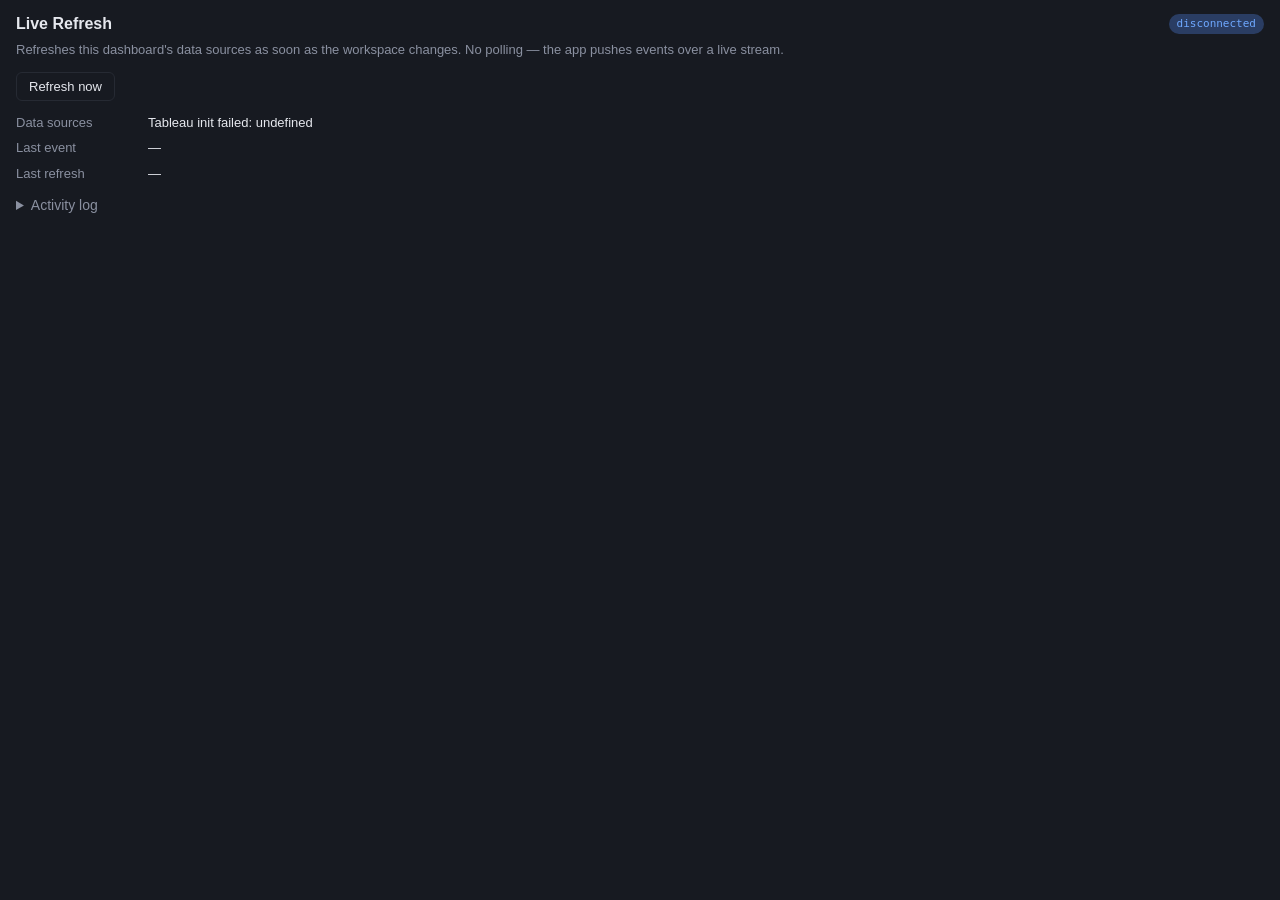
<file: static/extension.html>
<!doctype html>
<html lang="en">
<head>
  <meta charset="utf-8" />
  <title>Live Refresh</title>
  <link rel="stylesheet" href="/static/styles.css" />
  <!-- Tableau Extensions API (served locally so no CDN dependency) -->
  <script src="/static/tableau.extensions.1.latest.min.js"></script>
</head>
<body class="ext-body">
  <main>
    <section class="card">
      <div class="card-head">
        <h2>Live Refresh</h2>
        <span id="state" class="tag">disconnected</span>
      </div>
      <p class="muted">Refreshes this dashboard's data sources as soon as the workspace changes. No polling — the app pushes events over a live stream.</p>

      <div class="ext-row">
        <button id="refresh-now">Refresh now</button>
      </div>

      <div class="kv ext-kv">
        <div class="k">Data sources</div><div class="v" id="ds-list">(loading…)</div>
        <div class="k">Last event</div><div class="v" id="last-event">—</div>
        <div class="k">Last refresh</div><div class="v" id="last">—</div>
      </div>

      <details>
        <summary>Activity log</summary>
        <pre id="log"></pre>
      </details>
    </section>
  </main>
  <script src="/static/extension.js"></script>
</body>
</html>
</file>
<file: static/styles.css>
:root {
  --bg: #0f1115;
  --card: #171a21;
  --border: #262a33;
  --text: #e6e8ee;
  --muted: #8a90a0;
  --accent: #6ea8ff;
  --accent-dim: #2a3d63;
  --danger: #d95c5c;
  --ok: #4caf82;
  --mono: ui-monospace, SFMono-Regular, Menlo, Consolas, monospace;
}

* { box-sizing: border-box; }

body {
  margin: 0;
  background: var(--bg);
  color: var(--text);
  font-family: -apple-system, BlinkMacSystemFont, "Segoe UI", Roboto, sans-serif;
  font-size: 14px;
  line-height: 1.5;
}

header {
  padding: 24px 32px 8px;
}
header h1 { margin: 0; font-size: 20px; font-weight: 600; }
header .sub { margin: 4px 0 0; color: var(--muted); font-size: 13px; }

main {
  display: grid;
  grid-template-columns: 1fr 1fr;
  gap: 16px;
  padding: 16px 32px 48px;
  max-width: 1400px;
}
#history-card { grid-column: 1 / -1; }

.card {
  background: var(--card);
  border: 1px solid var(--border);
  border-radius: 8px;
  padding: 20px;
}
.card h2 { margin: 0 0 4px; font-size: 16px; font-weight: 600; }
.card-head { display: flex; justify-content: space-between; align-items: center; margin-bottom: 4px; gap: 8px; }
.card-head h2 { margin: 0; }
.card-head-actions { display: flex; gap: 10px; align-items: center; }
#chat-card { box-shadow: 0 2px 8px rgba(0,0,0,0.3); }
#model-select { background: var(--bg); color: var(--text); border: 1px solid var(--border); border-radius: 4px; padding: 4px 8px; font-size: 12px; }
.dataset-switch { margin-top: 16px; padding-top: 16px; border-top: 1px solid var(--border); }

/* iOS-style switch. <label class="toggle"> wraps a label span, a
   hidden checkbox, and the visual track/thumb. */
.toggle {
  display: inline-flex;
  align-items: center;
  gap: 8px;
  cursor: pointer;
  user-select: none;
  font-size: 13px;
  color: var(--muted);
}
.toggle-label {
  font-family: var(--mono);
  font-size: 11px;
  letter-spacing: 0.05em;
  text-transform: uppercase;
}
.toggle input { position: absolute; opacity: 0; pointer-events: none; }
.toggle-track {
  position: relative;
  width: 36px;
  height: 20px;
  background: var(--border);
  border-radius: 999px;
  transition: background 0.2s ease;
  flex-shrink: 0;
}
.toggle-thumb {
  position: absolute;
  top: 2px;
  left: 2px;
  width: 16px;
  height: 16px;
  background: var(--text);
  border-radius: 50%;
  transition: transform 0.2s ease, background 0.2s ease;
  box-shadow: 0 1px 2px rgba(0, 0, 0, 0.4);
}
.toggle input:checked ~ .toggle-track { background: var(--accent); }
.toggle input:checked ~ .toggle-track .toggle-thumb {
  transform: translateX(16px);
  background: #fff;
}
.toggle input:focus-visible ~ .toggle-track {
  outline: 2px solid var(--accent);
  outline-offset: 2px;
}
.toggle:hover .toggle-track { background: var(--accent-dim); }
.toggle input:checked ~ .toggle-track ~ .toggle-label,
.toggle:has(input:checked) .toggle-label { color: var(--accent); }
.card h3 { margin: 16px 0 8px; font-size: 14px; font-weight: 600; }
.muted { color: var(--muted); font-size: 13px; }
p.muted, .chat-intro { margin: 0 0 12px; }

.kv { display: grid; grid-template-columns: 120px 1fr; gap: 6px 12px; margin: 12px 0; }
.kv .k { color: var(--muted); }
.kv .v code { background: var(--bg); padding: 2px 6px; border-radius: 4px; font-family: var(--mono); font-size: 12px; }

details { margin: 10px 0; }
details summary { cursor: pointer; color: var(--muted); }
details summary:hover { color: var(--text); }
pre {
  background: var(--bg);
  border: 1px solid var(--border);
  border-radius: 6px;
  padding: 12px;
  font-family: var(--mono);
  font-size: 12px;
  overflow-x: auto;
  white-space: pre;
  margin: 8px 0;
}

textarea {
  width: 100%;
  background: var(--bg);
  color: var(--text);
  border: 1px solid var(--border);
  border-radius: 6px;
  padding: 10px;
  font-family: inherit;
  font-size: 14px;
  resize: vertical;
}
textarea:focus, select:focus { border-color: var(--accent); outline: none; }

button {
  background: var(--card);
  color: var(--text);
  border: 1px solid var(--border);
  border-radius: 6px;
  padding: 6px 12px;
  cursor: pointer;
  font-size: 13px;
}
button:hover { border-color: var(--accent); background: var(--accent-dim); }
button:focus-visible { outline: 2px solid var(--accent); outline-offset: 2px; }
button.primary { background: var(--accent-dim); border-color: var(--accent); }
button.primary:hover { filter: brightness(1.2); }
button.danger { color: var(--danger); border-color: var(--danger); }
button.danger:hover { background: var(--danger); color: #fff; }
button.save { color: var(--ok); border-color: var(--ok); }
button.save:hover { background: var(--ok); color: #fff; }
button.mini { padding: 2px 6px; font-size: 11px; }
button:disabled { opacity: 0.5; cursor: not-allowed; }

.actions { display: flex; gap: 8px; align-items: center; margin-top: 12px; flex-wrap: wrap; }

.status { color: var(--muted); font-size: 12px; }
.status.ok { color: var(--ok); }
.status.err { color: var(--danger); font-weight: 600; animation: status-flash 0.3s ease; }
@keyframes status-flash {
  0%, 50% { background: rgba(217, 92, 92, 0.15); border-radius: 4px; }
  100% { background: transparent; }
}

.hidden { display: none; }

.plan-summary { font-weight: 500; margin: 8px 0; }
.plan-meta { display: flex; gap: 8px; align-items: center; margin-bottom: 6px; }
.tag {
  font-family: var(--mono);
  font-size: 11px;
  background: var(--accent-dim);
  color: var(--accent);
  padding: 2px 8px;
  border-radius: 10px;
}

#history { list-style: none; padding: 0; margin: 0; }
#history li {
  padding: 8px 0;
  border-bottom: 1px solid var(--border);
  display: grid;
  grid-template-columns: 120px 80px 1fr;
  gap: 12px;
  font-size: 13px;
}
#history li:last-child { border-bottom: none; }

.file-upload {
  cursor: pointer;
  display: inline-block;
  padding: 4px 12px;
  background: var(--card);
  border: 1px solid var(--border);
  border-radius: 4px;
  color: var(--accent);
  font-size: 12.5px;
  transition: background 0.1s;
}
.file-upload:hover { background: var(--accent-dim); }
.folder-link { font-size: 12px; text-decoration: underline; cursor: pointer; }
#history .history-item { cursor: pointer; transition: background 0.1s; padding-left: 8px; padding-right: 8px; margin: 0 -8px; border-radius: 4px; }
#history .history-item:hover { background: rgba(110, 168, 255, 0.06); }
#history .history-item.selected { background: var(--accent-dim); }

#history-detail { margin-top: 16px; border-top: 1px solid var(--border); padding-top: 12px; }
#history-detail.hidden { display: none; }
.history-detail-head { display: flex; align-items: center; gap: 12px; margin-bottom: 8px; }
.history-detail-head .tag { font-family: var(--mono); font-size: 11px; color: var(--accent); background: var(--accent-dim); padding: 2px 8px; border-radius: 4px; }
.history-detail-head #history-detail-summary { flex: 1; }
.history-detail-head #history-detail-close { margin-left: auto; }
#history-detail-code {
  font-family: var(--mono);
  font-size: 12.5px;
  line-height: 1.5;
  max-height: 400px;
  overflow: auto;
  background: var(--bg);
  border: 1px solid var(--border);
  border-radius: 4px;
  padding: 12px;
  white-space: pre;
  margin: 0;
}

/* Maximized chat mode: hide everything except the chat card,
   stretch it to the viewport. Works both via button toggle and
   via #chat URL hash (useful for iframe embeds in Tableau). */
body.chat-max { margin: 0; }
body.chat-max header,
body.chat-max #connection-card,
body.chat-max #history-card { display: none; }
body.chat-max main {
  display: block;
  padding: 0;
  max-width: none;
}
body.chat-max #chat-card {
  border: none;
  border-radius: 0;
  min-height: 100vh;
  height: 100vh;
  padding: 16px 20px;
  display: flex;
  flex-direction: column;
}
body.chat-max #chat-card .chat-intro { margin-bottom: 8px; }
body.chat-max #chat-card #plan { flex: 1; overflow: auto; }
body.chat-max #chat-card #plan-code { max-height: none; }

/* history-only page (for dashboard embeds) */
body.history-only { margin: 0; }
body.history-only main {
  display: block;
  padding: 0;
  max-width: none;
}
body.history-only #history-card {
  border: none;
  border-radius: 0;
  min-height: 100vh;
  padding: 16px 20px;
}

/* Dashboard-embed variant of the maximized chat — same layout as
   body.chat-max, but with the raw SQL/Python code block hidden so
   viewers only see the plan summary + notes. */
html.embed body { margin: 0; }
html.embed body > header,
html.embed body > main > #connection-card { display: none; }
html.embed body > main {
  display: block;
  padding: 0;
  max-width: none;
}
html.embed #chat-card {
  border: none;
  border-radius: 0;
  min-height: 100vh;
  padding: 16px 20px;
  display: flex;
  flex-direction: column;
}
html.embed #chat-card #plan-code { display: none !important; }
html.embed.show-code #chat-card #plan-code { display: block !important; }
html.embed #chat-card .chat-intro { display: none; }

/* Tableau dashboard extension — renders inside a small zone in Tableau,
   so keep it tight and fill the viewport. */
body.ext-body { margin: 0; }
body.ext-body main { display: block; padding: 0; max-width: none; }
body.ext-body .card {
  border: none;
  border-radius: 0;
  min-height: 100vh;
  padding: 12px 16px;
}
.ext-row {
  display: flex;
  gap: 10px;
  align-items: center;
  flex-wrap: wrap;
  margin: 12px 0;
}
.ext-row label { display: flex; align-items: center; gap: 6px; font-size: 13px; }
.ext-row input[type="number"] {
  width: 70px;
  background: var(--bg);
  color: var(--text);
  border: 1px solid var(--border);
  border-radius: 4px;
  padding: 4px 6px;
  font-family: inherit;
}
.ext-kv { grid-template-columns: 120px 1fr; margin-top: 8px; font-size: 13px; }
#history .when { color: var(--muted); font-family: var(--mono); font-size: 12px; }
#history .lang { font-family: var(--mono); font-size: 11px; color: var(--accent); }
#history .empty { color: var(--muted); padding: 8px 0; }

/* ─── Config / Join-Builder Modal ──────────────────────────── */

.modal-scrim {
  position: fixed;
  inset: 0;
  z-index: 9000;
  display: flex;
  align-items: center;
  justify-content: center;
  background: rgba(15, 18, 23, 0.42);
}
.modal-scrim.hidden { display: none; }

.modal-card {
  background: var(--card);
  border: 1px solid var(--border);
  border-radius: 14px;
  padding: 24px;
  width: 100%;
  max-width: 560px;
  max-height: 80vh;
  overflow-y: auto;
  box-shadow: 0 8px 32px rgba(0, 0, 0, 0.45);
}

.modal-card h3 {
  margin: 0 0 16px;
  font-size: 16px;
  font-weight: 600;
}

.modal-footer {
  display: flex;
  justify-content: flex-end;
  gap: 8px;
  padding-top: 16px;
  margin-top: 16px;
  border-top: 1px solid var(--border);
}

/* Sheet picker & mode toggle */
.config-mode-toggle {
  display: flex;
  flex-direction: column;
  gap: 8px;
  margin-top: 12px;
}
.config-mode-toggle label {
  display: flex;
  align-items: center;
  gap: 6px;
  cursor: pointer;
  font-size: 13px;
}
.config-mode-toggle label:has(input:disabled) {
  opacity: 0.4;
  cursor: not-allowed;
}

/* Table info cards */
.table-info-card {
  display: flex;
  align-items: flex-start;
  gap: 10px;
  background: var(--bg);
  border: 1px solid var(--border);
  border-radius: 6px;
  padding: 10px 12px;
  margin-bottom: 8px;
  cursor: pointer;
}
.table-info-card input[type="checkbox"] {
  margin-top: 2px;
  flex-shrink: 0;
}
.table-info-card .table-name {
  font-weight: 600;
  font-size: 13px;
  margin-bottom: 2px;
}
.table-info-card .table-columns {
  color: var(--muted);
  font-size: 12px;
  margin-bottom: 2px;
}
.table-info-card .table-rows {
  color: var(--muted);
  font-family: var(--mono);
  font-size: 11px;
}

/* Join rows */
.join-row {
  display: grid;
  grid-template-columns: 1fr 1fr auto 1fr 1fr auto;
  align-items: center;
  gap: 6px;
  margin-bottom: 8px;
}
.join-row select {
  min-width: 0;
  background: var(--bg);
  color: var(--text);
  border: 1px solid var(--border);
  border-radius: 4px;
  padding: 4px 8px;
  font-size: 12px;
}
.join-row select:focus {
  border-color: var(--accent);
  outline: none;
}
.join-row .join-arrow {
  color: var(--muted);
  font-size: 13px;
  user-select: none;
  text-align: center;
}
.join-row .join-remove {
  padding: 2px 6px;
  font-size: 11px;
  color: var(--danger);
  border-color: var(--danger);
}
.join-row .join-remove:hover {
  background: var(--danger);
  color: #fff;
}
</file>
